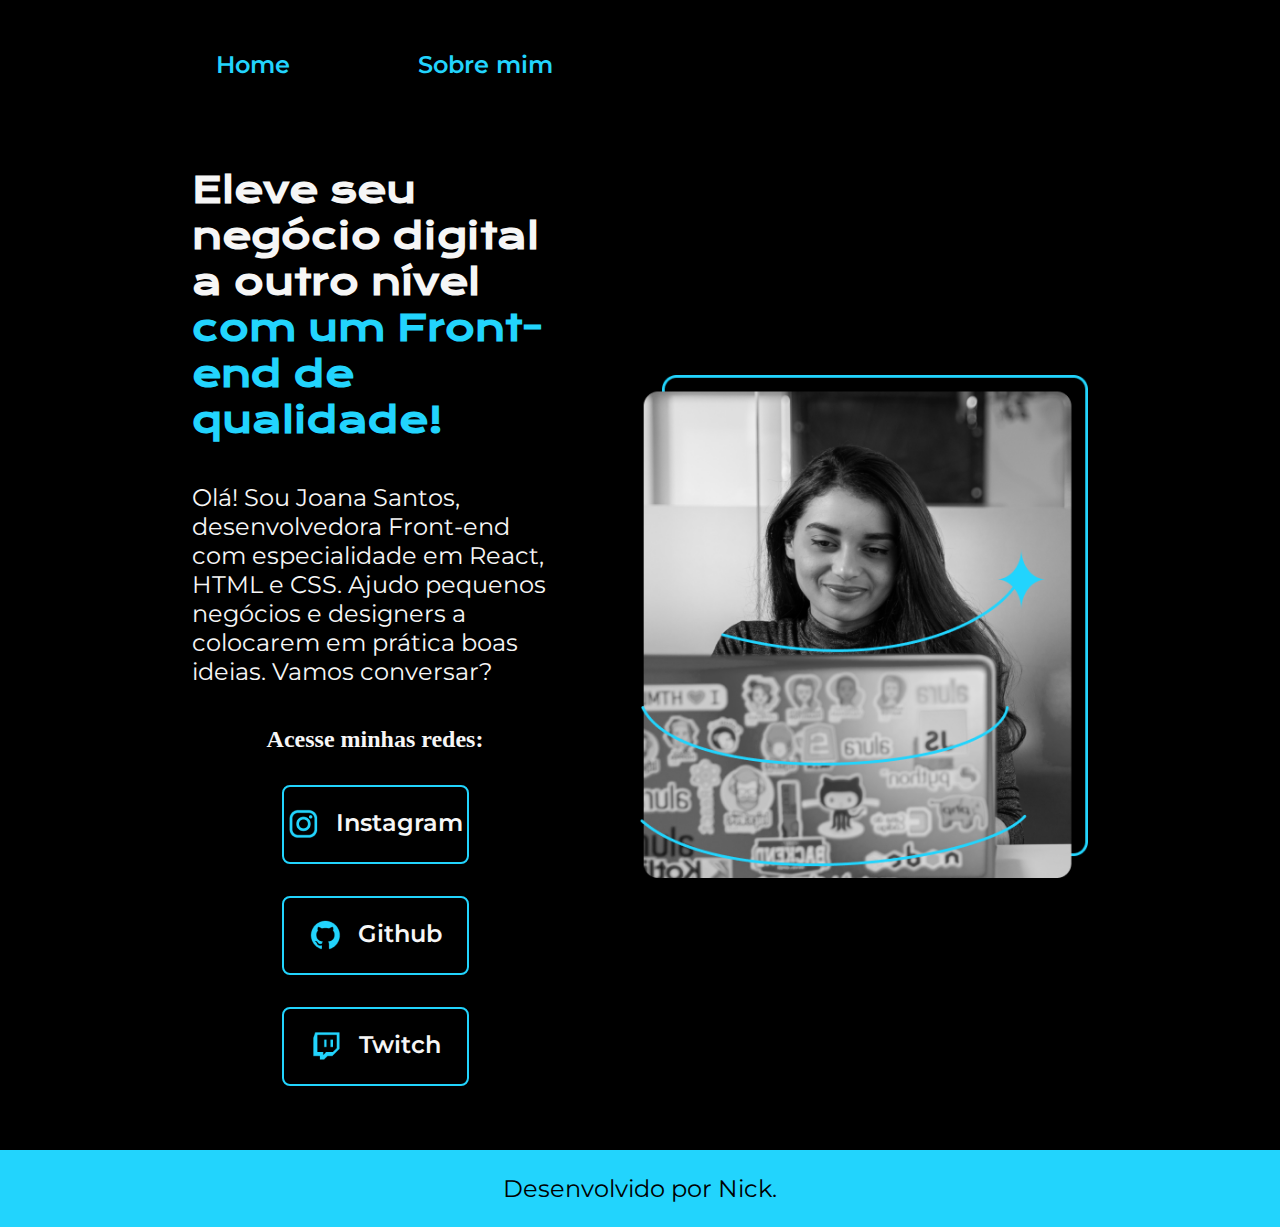
<file: index.html>
<!DOCTYPE html>
<html lang="en">
<head>
    <meta charset="UTF-8">
    <meta http-equiv="X-UA-Compatible" content="IE=edge">
    <meta name="viewport" content="width=device-width, initial-scale=1.0">
    <title>Portfolio</title>
    <link rel="stylesheet" href="./styles/style.css">
</head>
<body>
    <header class="cabecalho">
        <nav class="cabecalho__menu">
            <a class="cabecalho__menu__link" href="./index.html">
                Home
            </a>
            <a class="cabecalho__menu__link" href="./about.html">
                Sobre mim
            </a>
        </nav>
    </header>
    <main class="apresentacao">
        <section class="apresentacao__conteudo">
            <h1 class="apresentacao__conteudo__titulo">Eleve seu negócio digital a outro nível
            <strong class="titulo-destaque">com um Front-end de qualidade!
            </strong></h1>
            <p class="apresentacao__conteudo__texto">
                Olá! Sou Joana Santos, desenvolvedora Front-end com especialidade em React, HTML e CSS. Ajudo pequenos negócios e designers a colocarem em prática boas ideias. Vamos conversar?
            </p>
            <div class="apresentacao__links">
                <h2 class="a_subtitulo">
                    Acesse minhas redes:
                </h2>
                <a class="apresentacao__links__navegacao" href="https://instagram.com">
                <img src="./assets/instagram.png">
                    Instagram
                </a>
                <a class="apresentacao__links__navegacao" href="https://github.com">
                    <img src="./assets/github.png">
                    Github
                </a>
                <a class="apresentacao__links__navegacao" href="https://twitch.tv">
                    <img src="./assets/twitch.png">
                    Twitch
                </a>
        </div>
        </section>
        <img class="apresentacao__imagem" src="./assets/Imagem.png" alt="Foto da Joana programando">
    </main>
    <footer class="rodape">
        <p>
            Desenvolvido por Nick.
        </p>
    </footer>
</body>
</html>
</file>
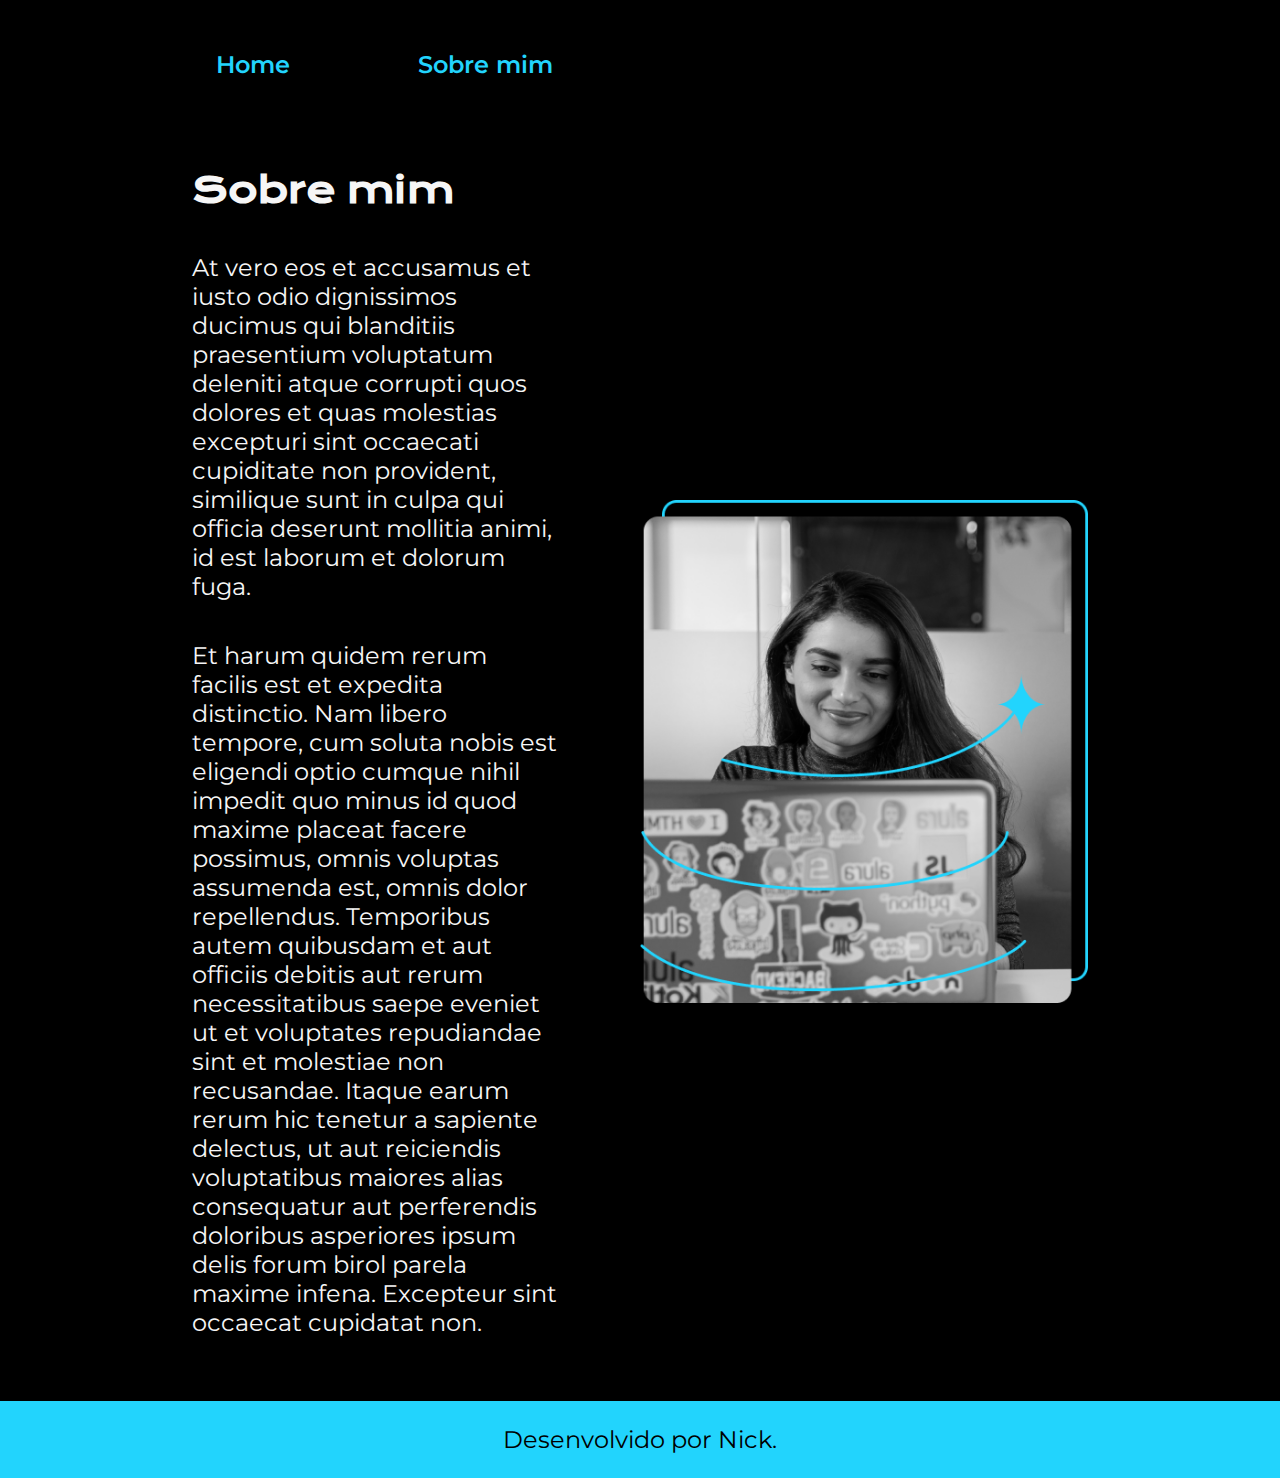
<file: about.html>
<!DOCTYPE html>
<html lang="pt-br">
<head>
    <meta charset="UTF-8">
    <meta name="viewport" content="width=device-width, initial-scale=1.0">
    <title>Sobre mim</title>
    <link rel="stylesheet" href="./styles/style.css">
</head>
<body>
    <header class="cabecalho">
        <nav class="cabecalho__menu">
            <a class="cabecalho__menu__link" href="./index.html">
                Home
            </a>
            <a class="cabecalho__menu__link" href="./about.html">
                Sobre mim
            </a>
        </nav>
    </header>
    <main class="apresentacao">
        <section class="apresentacao__conteudo">
            <h1 class="apresentacao__conteudo__titulo">
                Sobre mim
            </h1>
            <p class="apresentacao__conteudo__texto">
                At vero eos et accusamus et iusto odio dignissimos ducimus qui blanditiis praesentium voluptatum deleniti atque corrupti quos dolores et quas molestias excepturi sint occaecati cupiditate non provident, similique sunt in culpa qui officia deserunt mollitia animi, id est laborum et dolorum fuga.
            </p>
            <p class="apresentacao__conteudo__texto">
                Et harum quidem rerum facilis est et expedita distinctio. Nam libero tempore, cum soluta nobis est eligendi optio cumque nihil impedit quo minus id quod maxime placeat facere possimus, omnis voluptas assumenda est, omnis dolor repellendus. Temporibus autem quibusdam et aut officiis debitis aut rerum necessitatibus saepe eveniet ut et voluptates repudiandae sint et molestiae non recusandae. Itaque earum rerum hic tenetur a sapiente delectus, ut aut reiciendis voluptatibus maiores alias consequatur aut perferendis doloribus asperiores ipsum delis forum birol parela maxime infena. Excepteur sint occaecat cupidatat non.
            </p>
        </section>
        <img class="apresentacao__imagem" src="./assets/Imagem.png" alt="Foto da Joana programando">
    </main>
    <footer class="rodape">
        <p>
            Desenvolvido por Nick.
        </p>
    </footer>
</body>
</html>
</file>
<file: styles/style.css>
@import url('https://fonts.googleapis.com/css2?family=Krona+One&family=Montserrat:wght@400;600&display=swap');

:root {
    --cor-primaria: #000000;
    --cor-secundaria: #F6F6F6;
    --cor-terciaria: #22D4FD;
    --cor-hover: #272727;

    --font-primaria: 'Krona One', sans-serif;
    --font-secundaria: 'Montserrat', sans-serif;
}

* {
    margin: 0;
    padding: 0;
}

body {
    height: 100vh;
    box-sizing: border-box;
    background-color: var(--cor-primaria);
    color: var(--cor-secundaria);
}

.cabecalho {
    padding: 2% 0% 0% 15%;
}

.cabecalho__menu {
    display: flex;
    gap: 80px;
}

.cabecalho__menu__link {
    font-family: var(--font-secundaria);
    font-size: 1.5rem;
    font-weight: 600;
    text-decoration: none;
    color: var(--cor-terciaria);
    padding: 24px;
}

.cabecalho__menu__link:hover{
    background-color: var(--cor-hover);
}

.apresentacao {
    padding: 5% 15%;
    display: flex;
    align-items: center;
    justify-content: space-between;
    gap: 82px;
}

.apresentacao__conteudo {
    width: 50%;
    display: flex;
    flex-direction: column;
    gap: 40px;
}

.apresentacao__conteudo__titulo {
    font-size: 2.25rem;
    font-family: var(--font-primaria);
}

.titulo-destaque {
    color: var(--cor-terciaria);
}

.apresentacao__conteudo__texto {
    font-size: 1.5rem;
    font-family: var(--font-secundaria);
}

.apresentacao__links {
    display: flex;
    justify-content: space-between;
    flex-direction: column;
    align-items: center;
    gap: 32px;
}

.apresentacao__links__subtitulo {
    font-family: var(--font-primaria);
    font-weight: 400;
    font-size: 1.5rem;
}

.apresentacao__links__navegacao {
    display: flex;
    justify-content: center;
    gap: 16px;
    border: 2px solid var(--cor-terciaria);
    width: 50%;
    text-align: center;
    border-radius: 8px;
    font-size: 1.5rem;
    font-weight: 600;
    padding: 21.5px 0;
    text-decoration: none;
    color: var(--cor-secundaria);
    font-family: var(--font-secundaria);
}

.apresentacao__links__link:hover {
    background-color: var(--cor-hover);
}

.apresentacao__imagem {
    width: 50%;
}

.rodape {
    padding: 24px;
    color: var(--cor-primaria);
    background-color: var(--cor-terciaria);
    text-align: center;
    font-family: var(--font-secundaria);
    font-size: 1.5rem;
    font-weight: 400;
}

@media (max-width: 1200px) {
    .cabecalho {
        padding: 10%;
    }

    .cabecalho__menu {
        justify-content: center;
    }

    .apresentacao{
        flex-direction: column-reverse;
        padding: 5%;
    }

    .apresentacao__conteudo {
        width: auto;
    }
}
</file>
